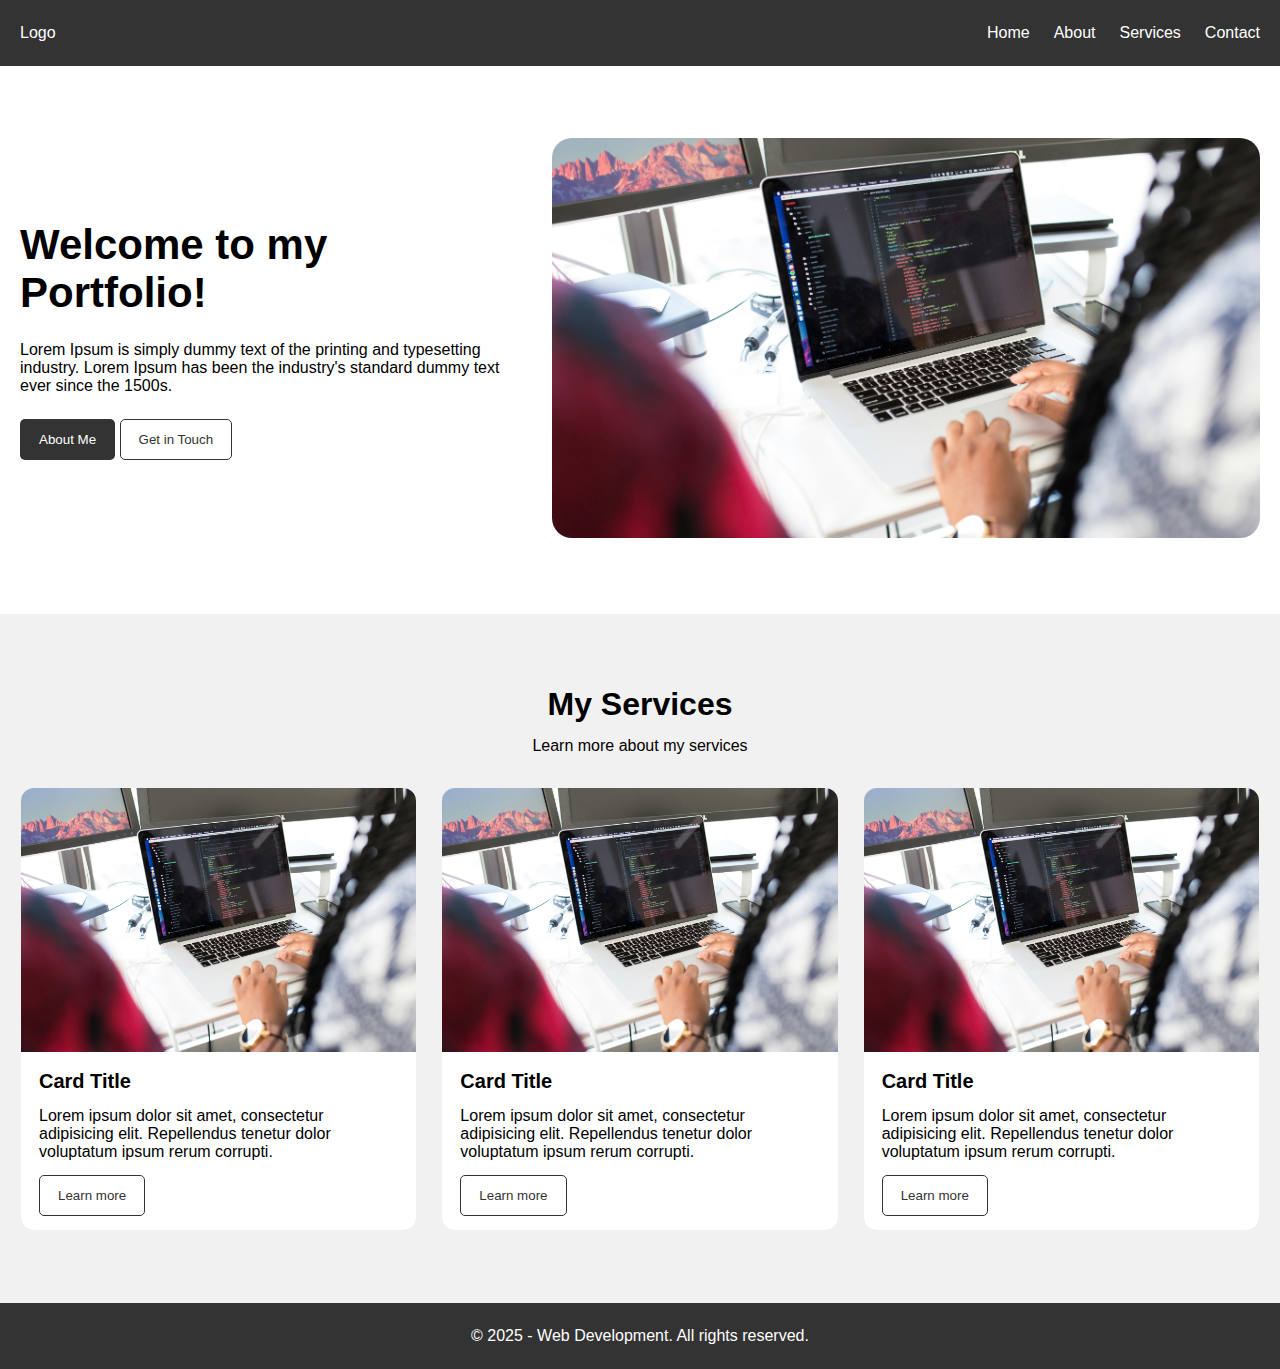
<file: index.html>
<!DOCTYPE html>
<html lang="en">

<head>
  <meta charset="UTF-8">
  <meta name="viewport" content="width=device-width, initial-scale=1.0">
  <title>1A Website - Home</title>
  <link rel="stylesheet" href="./assets/styles/style.css">
</head>

<body>
  <!-- Header -->
  <header id="header">
    <nav class="navbar container">
      <div class="logo">Logo</div>
      <input type="checkbox" id="menu-toggle" class="menu-toggle" />
      <label for="menu-toggle" class="menu-btn">☰</label>
      <ul class="nav-links">
        <li><a href="./index.html">Home</a></li>
        <li><a href="./pages/about.html">About</a></li>
        <li><a href="./pages/services.html">Services</a></li>
        <li><a href="./pages/contact.html">Contact</a></li>
      </ul>
    </nav>
  </header>

  <!-- Main Content -->
  <main>
    <!-- Hero Banner Section -->
    <section id="hero-banner" class="container">
      <div class="hero-content">
        <h1>Welcome to my Portfolio!</h1>
        <p>Lorem Ipsum is simply dummy text of the printing and typesetting industry. Lorem Ipsum has been the
          industry's standard dummy text ever since the 1500s.</p>
        <div class="buttons">
          <button class="primary-button">About Me</button>
          <button class="secondary-button">Get in Touch</button>
        </div>
      </div>

      <div class="hero-image">
        <img src="./assets/images/hero-banner-image.jpg" alt="Hero Banner Image">
      </div>
    </section>

    <!-- My Services Section -->
    <section id="services">
      <div class="services-container container">
        <div class="services-heading">
          <h2>My Services</h2>
          <p>Learn more about my services</p>
        </div>

        <div class="card-container">
          <!-- Card 1 -->
          <div class="card">
            <div class="card-header">
              <img src="./assets/images/hero-banner-image.jpg" alt="Card Image">
              <h2>Card Title</h2>
            </div>
            <div class="card-body">
              <p>Lorem ipsum dolor sit amet, consectetur adipisicing elit. Repellendus tenetur dolor voluptatum ipsum
                rerum
                corrupti.
              </p>
            </div>
            <div class="card-footer">
              <button class="secondary-button">Learn more</button>
            </div>
          </div>

          <!-- Card 2 -->
          <div class="card">
            <div class="card-header">
              <img src="./assets/images/hero-banner-image.jpg" alt="Card Image">
              <h2>Card Title</h2>
            </div>
            <div class="card-body">
              <p>Lorem ipsum dolor sit amet, consectetur adipisicing elit. Repellendus tenetur dolor voluptatum ipsum
                rerum
                corrupti.
              </p>
            </div>
            <div class="card-footer">
              <button class="secondary-button">Learn more</button>
            </div>
          </div>

          <!-- Card 3 -->
          <div class="card">
            <div class="card-header">
              <img src="./assets/images/hero-banner-image.jpg" alt="Card Image">
              <h2>Card Title</h2>
            </div>
            <div class="card-body">
              <p>Lorem ipsum dolor sit amet, consectetur adipisicing elit. Repellendus tenetur dolor voluptatum ipsum
                rerum
                corrupti.
              </p>
            </div>
            <div class="card-footer">
              <button class="secondary-button">Learn more</button>
            </div>
          </div>
        </div>
      </div>
    </section>
  </main>

  <!-- Footer -->
  <footer id="footer">
    <div class="container">
      <p>© 2025 - Web Development. All rights reserved.</p>
    </div>
  </footer>
</body>

</html>
</file>
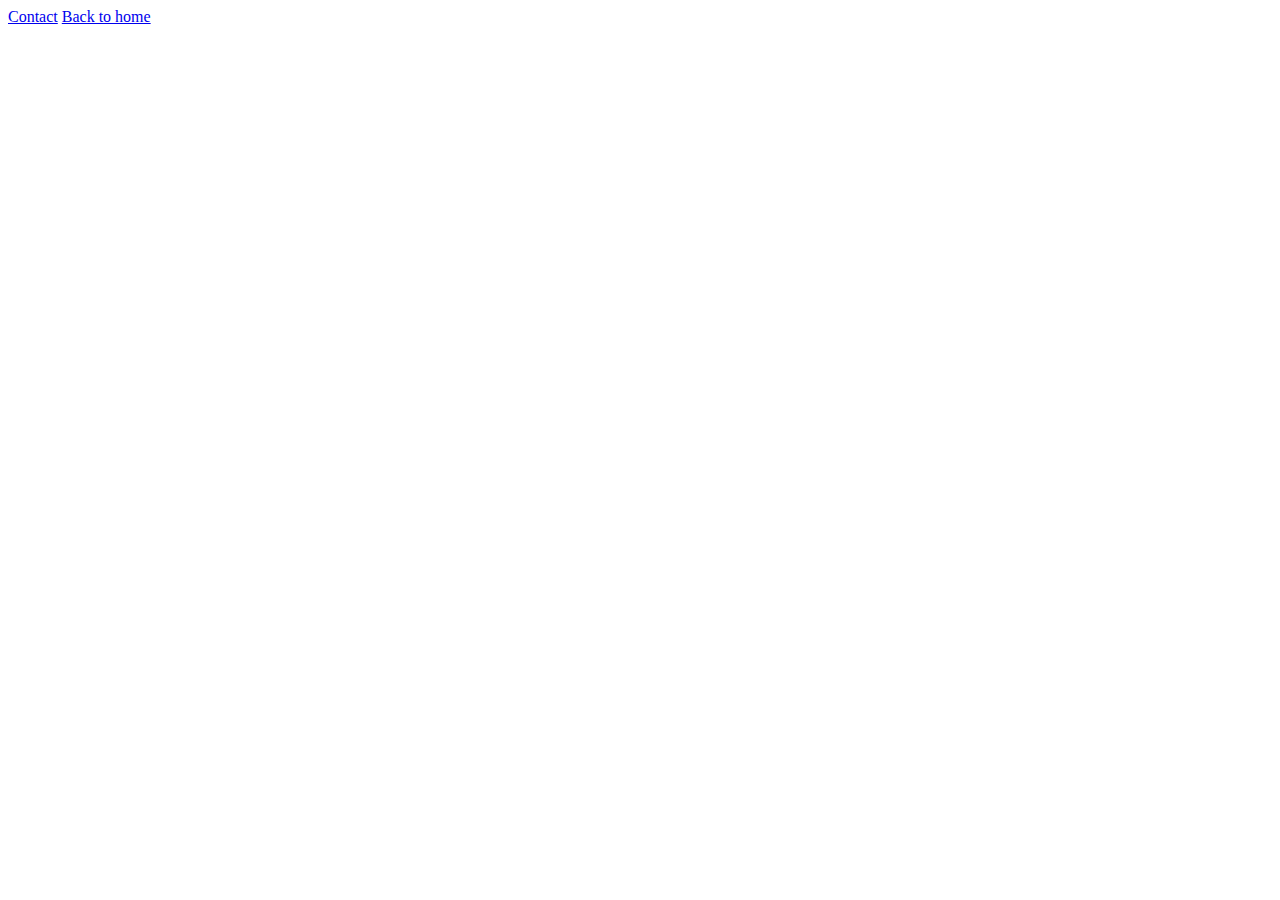
<file: pages/about.html>
<!DOCTYPE html>
<html lang="en">
<head>
  <meta charset="UTF-8">
  <meta name="viewport" content="width=device-width, initial-scale=1.0">
  <title>Document</title>
</head>
<body>
  <a href="./contact.html">Contact</a>
  <a href="../index.html">Back to home</a>
</body>
</html>
</file>
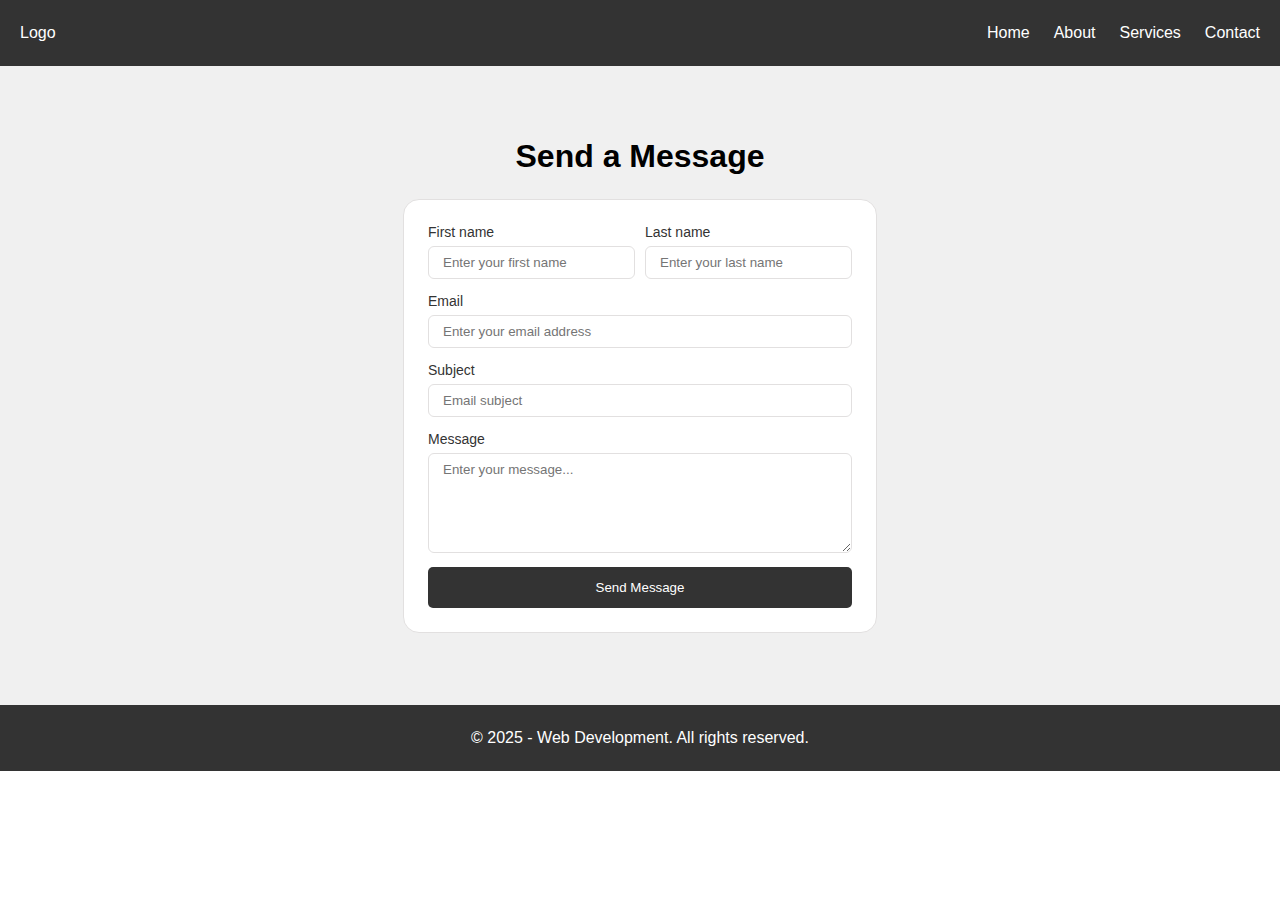
<file: pages/contact.html>
<!DOCTYPE html>
<html lang="en">

<head>
  <meta charset="UTF-8">
  <meta name="viewport" content="width=device-width, initial-scale=1.0">
  <title>1A Website - Contact</title>
  <link rel="stylesheet" href="../assets/styles/style.css">
</head>

<body>
  <!-- Header -->
  <header id="header">
    <nav class="navbar container">
      <div class="logo">Logo</div>
      <input type="checkbox" id="menu-toggle" class="menu-toggle" />
      <label for="menu-toggle" class="menu-btn">☰</label>
      <ul class="nav-links">
        <li><a href="../index.html">Home</a></li>
        <li><a href="./about.html">About</a></li>
        <li><a href="./services.html">Services</a></li>
        <li><a href="./contact.html">Contact</a></li>
      </ul>
    </nav>
  </header>

  <!-- Main Content -->
  <main>
    <section id="contact">
      <div class="container">
        <h1>Send a Message</h1>

        <form action="./submission.html">
          <div class="fullname">
            <div class="form-group">
              <label for="firstName">First name</label>
              <input id="firstName" type="text" placeholder="Enter your first name" required>
            </div>

            <div class="form-group">
              <label for="lastName">Last name</label>
              <input id="lastName" type="text" placeholder="Enter your last name" required>
            </div>
          </div>

          <div class="form-group">
            <label for="email">Email</label>
            <input id="email" type="email" placeholder="Enter your email address" required>
          </div>

          <div class="form-group">
            <label for="subject">Subject</label>
            <input id="subject" type="text" placeholder="Email subject" required>
          </div>

          <div class="form-group">
            <label for="message">Message</label>
            <textarea id="message" placeholder="Enter your message..." required></textarea>
          </div>

          <button class="primary-button" type="submit">Send Message</button>
        </form>
      </div>
    </section>
  </main>

  <!-- Footer -->
  <footer id="footer">
    <div class="container">
      <p>© 2025 - Web Development. All rights reserved.</p>
    </div>
  </footer>
</body>

</html>
</file>
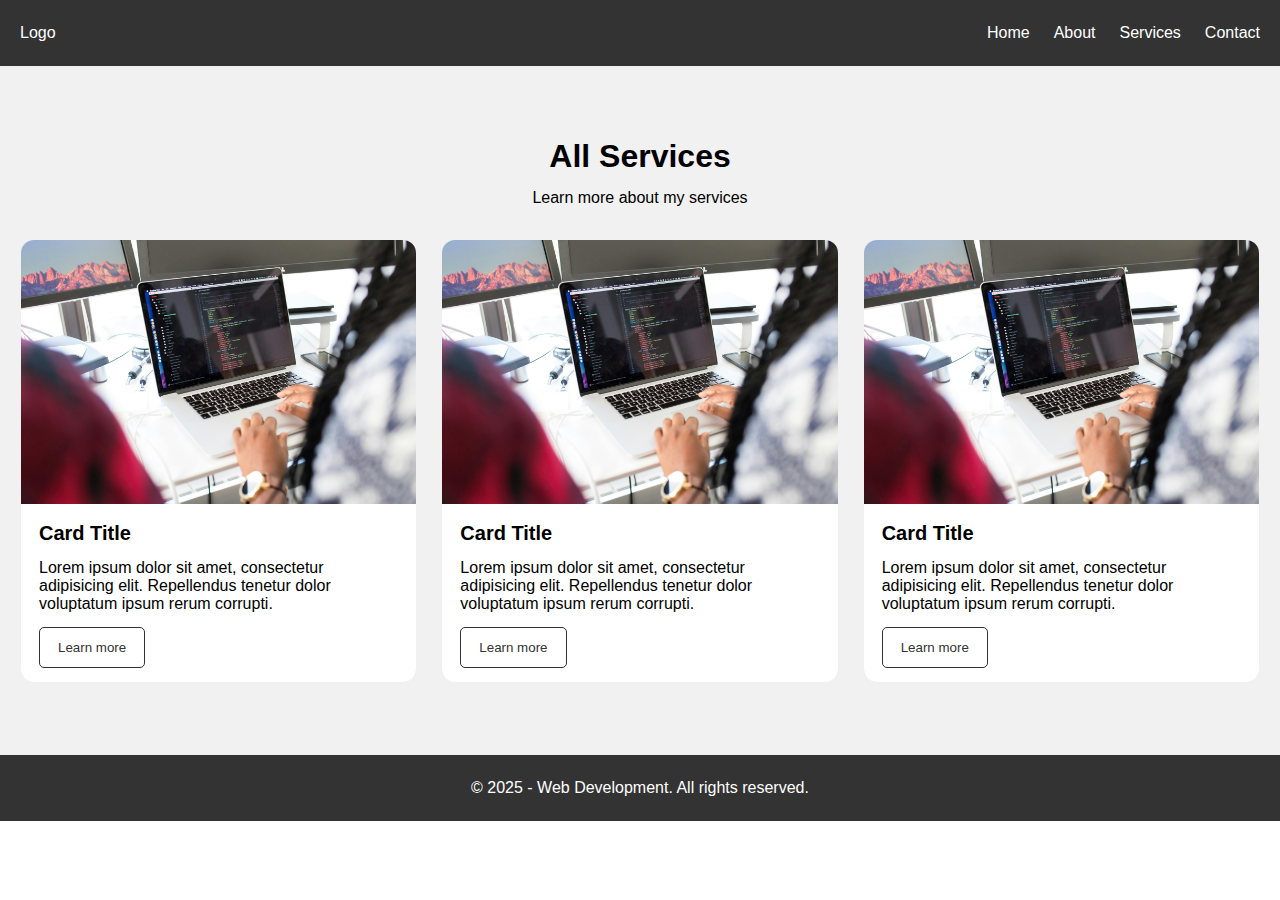
<file: pages/services.html>
<!DOCTYPE html>
<html lang="en">

<head>
  <meta charset="UTF-8">
  <meta name="viewport" content="width=device-width, initial-scale=1.0">
  <title>1A Website - Services</title>
  <link rel="stylesheet" href="../assets/styles/style.css">
</head>

<body>
  <!-- Header -->
  <header id="header">
    <nav class="navbar container">
      <div class="logo">Logo</div>
      <input type="checkbox" id="menu-toggle" class="menu-toggle" />
      <label for="menu-toggle" class="menu-btn">☰</label>
      <ul class="nav-links">
        <li><a href="../index.html">Home</a></li>
        <li><a href="./about.html">About</a></li>
        <li><a href="./services.html">Services</a></li>
        <li><a href="./contact.html">Contact</a></li>
      </ul>
    </nav>
  </header>

  <!-- Main Content -->
  <main>
    <!-- My Services Section -->
    <section id="services">
      <div class="services-container container">
        <div class="services-heading">
          <h2>All Services</h2>
          <p>Learn more about my services</p>
        </div>

        <div class="card-container">
          <!-- Card 1 -->
          <div class="card">
            <div class="card-header">
              <img src="../assets/images/hero-banner-image.jpg" alt="Card Image">
              <h2>Card Title</h2>
            </div>
            <div class="card-body">
              <p>Lorem ipsum dolor sit amet, consectetur adipisicing elit. Repellendus tenetur dolor voluptatum ipsum
                rerum
                corrupti.
              </p>
            </div>
            <div class="card-footer">
              <button class="secondary-button">Learn more</button>
            </div>
          </div>

          <!-- Card 2 -->
          <div class="card">
            <div class="card-header">
              <img src="../assets/images/hero-banner-image.jpg" alt="Card Image">
              <h2>Card Title</h2>
            </div>
            <div class="card-body">
              <p>Lorem ipsum dolor sit amet, consectetur adipisicing elit. Repellendus tenetur dolor voluptatum ipsum
                rerum
                corrupti.
              </p>
            </div>
            <div class="card-footer">
              <button class="secondary-button">Learn more</button>
            </div>
          </div>

          <!-- Card 3 -->
          <div class="card">
            <div class="card-header">
              <img src="../assets/images/hero-banner-image.jpg" alt="Card Image">
              <h2>Card Title</h2>
            </div>
            <div class="card-body">
              <p>Lorem ipsum dolor sit amet, consectetur adipisicing elit. Repellendus tenetur dolor voluptatum ipsum
                rerum
                corrupti.
              </p>
            </div>
            <div class="card-footer">
              <button class="secondary-button">Learn more</button>
            </div>
          </div>
        </div>
      </div>
    </section>
  </main>

  <!-- Footer -->
  <footer id="footer">
    <div class="container">
      <p>© 2025 - Web Development. All rights reserved.</p>
    </div>
  </footer>
</body>

</html>
</file>
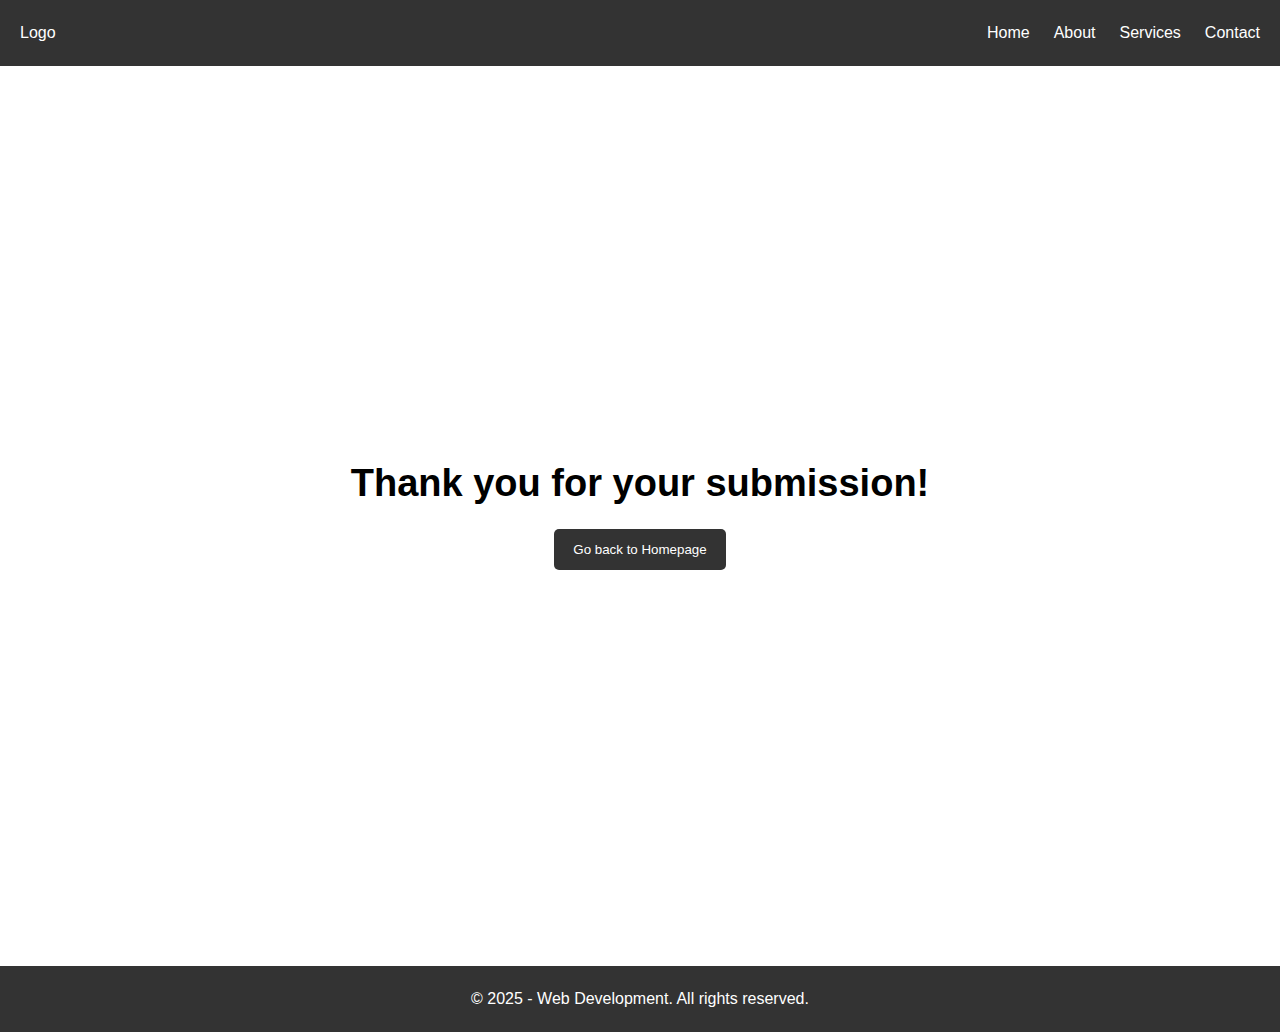
<file: pages/submission.html>
<!DOCTYPE html>
<html lang="en">

<head>
  <meta charset="UTF-8">
  <meta name="viewport" content="width=device-width, initial-scale=1.0">
  <title>1A Website - Form Submission</title>
  <link rel="stylesheet" href="../assets/styles/style.css">
</head>

<body>
  <!-- Header -->
  <header id="header">
    <nav class="navbar container">
      <div class="logo">Logo</div>
      <input type="checkbox" id="menu-toggle" class="menu-toggle" />
      <label for="menu-toggle" class="menu-btn">☰</label>
      <ul class="nav-links">
        <li><a href="../index.html">Home</a></li>
        <li><a href="./about.html">About</a></li>
        <li><a href="./services.html">Services</a></li>
        <li><a href="./contact.html">Contact</a></li>
      </ul>
    </nav>
  </header>

  <!-- Main Content -->
  <main>
    <section id="submission" class="container">
      <h1>Thank you for your submission!</h1>
      <a href="../index.html"><button class="primary-button">Go back to Homepage</button></a>
    </section>
  </main>

  <!-- Footer -->
  <footer id="footer">
    <div class="container">
      <p>© 2025 - Web Development. All rights reserved.</p>
    </div>
  </footer>
</body>

</html>
</file>
<file: assets/styles/style.css>
/* 
-- Responsive Breakpoints
sm: 640px - mobile phone size
md: 768px - Tablet size
lg: 1024px - Laptop standard size
xl: 1280px -- larger wide desktop size
*/

/* Reusable Styles */
@import "button.css";
@import "card.css";

/* Section Styles */
@import "navbar.css";
@import "hero-banner.css";
@import "services.css";
@import "contact.css";
@import "submission.css";
@import "footer.css";

* {
  margin: 0;
  padding: 0;
  box-sizing: border-box;
}

html, body {
  font-family: Arial, Helvetica, sans-serif;
  overflow-x: hidden;
}

.container {
  max-width: 1280px;
  margin: 0 auto;
}
</file>
